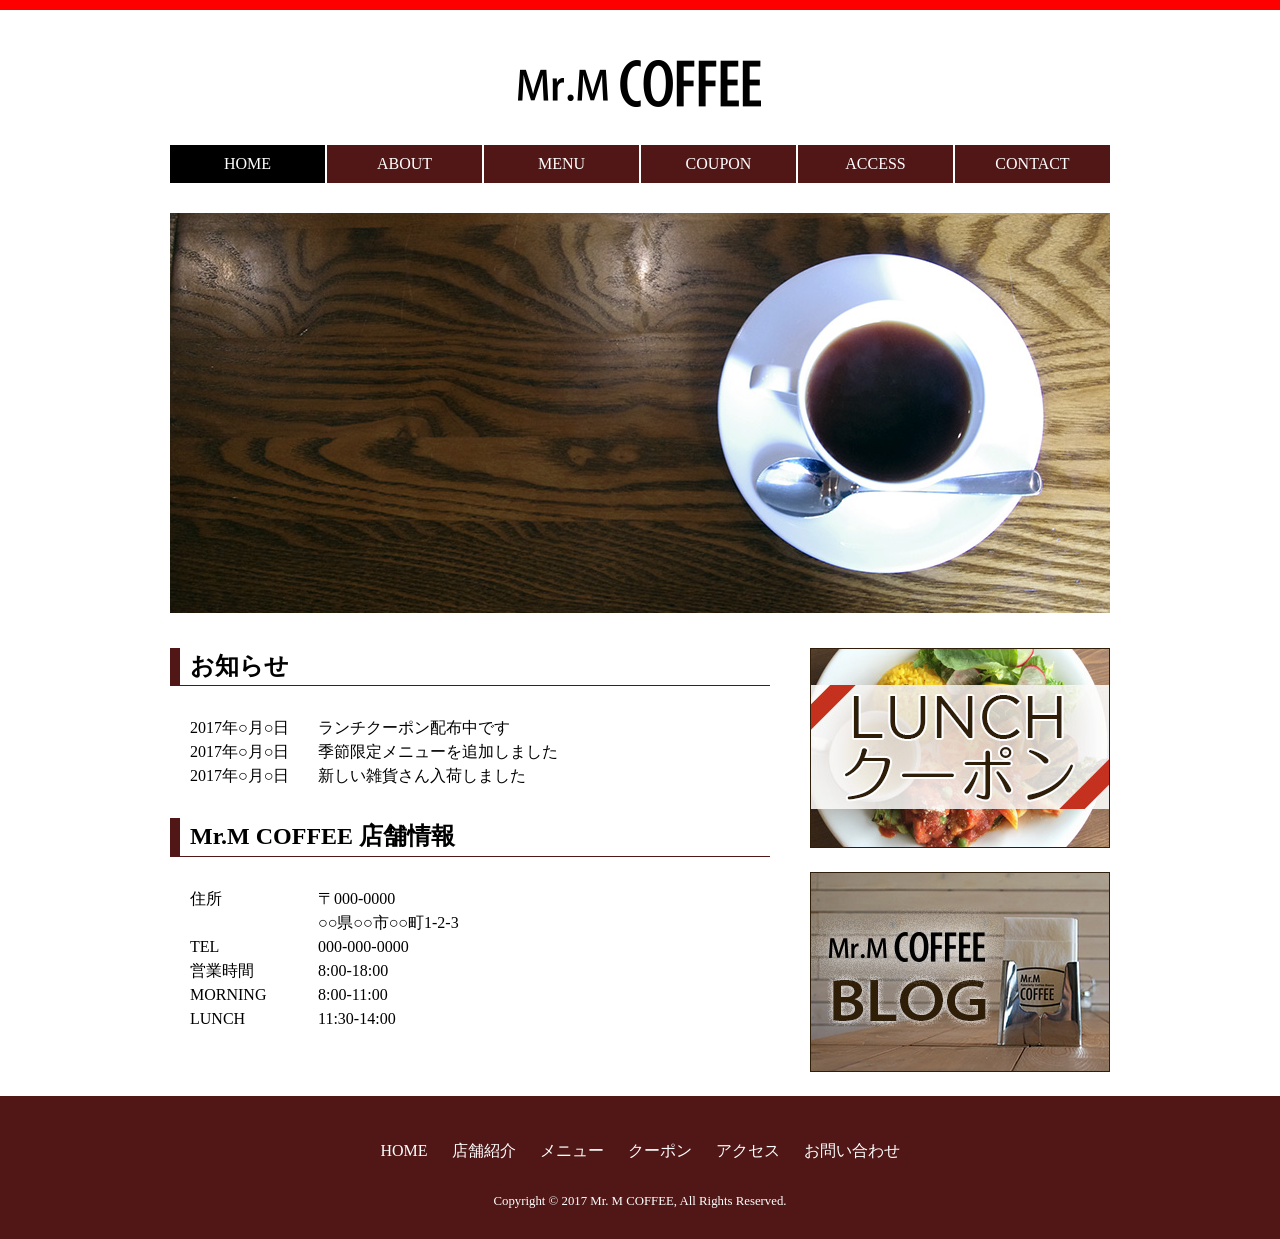
<file: index.html>
<!doctype html>
<html lang="ja">
<head>
    <meta name="viewport" content="width=device-width, initial-scale=1">
  <meta charset="utf-8">
  <title>カフェ Mr. M COFFEE（ミスターエムコーヒー）</title>
  <meta name="keywords" content="カフェ, Mr. M, COFFEE, ミスターエム, コーヒー, ○○県, ○○市, ランチ, 喫茶店">
  <meta name="description" content="○○県○○市のカフェ「Mr. M COFFEE」のサイト。豆にこだわった美味しいコーヒーが飲めるカフェ。ワンプレートランチも好評です。">
  <link rel="stylesheet" href="css/normalize.css">
  <link rel="stylesheet" href="css/style.css">
</head>
<body id="home">
<!-- ヘッダー -->
<header id="top">
  <h1><a href="index.html"><img src="images/logo.png" alt="カフェ Mr. M COFFEE"></a></h1>
  <nav>
    <ul class="clearfix">
      <li class="current"><a href="index.html">HOME</a></li>
      <li><a href="about.html">ABOUT</a></li>
      <li><a href="menu.html">MENU</a></li>
      <li><a href="coupon.html">COUPON</a></li>
      <li><a href="access.html">ACCESS</a></li>
      <li><a href="contact.html">CONTACT</a></li>
    </ul>
  </nav>
</header>
<!-- /ヘッダー --> 
<!-- メイン -->
<main class="clearfix">
<!-- メインビジュアル -->
<div id="main_visual">
    <img src="images/main_visual.jpg" alt="カフェ Mr. M COFFEE（ミスターエムコーヒー）店主こだわりの美味しいコーヒー">
</div>
<!-- /メインビジュアル -->
    <div id="main_content">
    <section id="news">
         <h2>お知らせ</h2>
        <dl>
            <dt>2017年○月○日</dt><dd>ランチクーポン配布中です</dd>
            <dt>2017年○月○日</dt><dd>季節限定メニューを追加しました</dd>
            <dt>2017年○月○日</dt><dd>新しい雑貨さん入荷しました</dd>
        </dl>
    </section>
    <section id="info">
        <h2>Mr.M COFFEE 店舗情報</h2>
        <dl>
            <dt>住所</dt>	
            <dd>〒000-0000<br>○○県○○市○○町1-2-3</dd>
            <dt>TEL</dt>	<dd>000-000-0000</dd>
            <dt>営業時間</dt>	<dd>8:00-18:00</dd>
            <dt>MORNING</dt>	<dd>8:00-11:00</dd>
            <dt>LUNCH</dt>	<dd>11:30-14:00</dd>
        </dl>
    </section>
    </div>
<!-- バナー -->
    <section id="banner">
        <ul>
            <li><a href="coupon.html"><img src="images/banner01.jpg" ></a></li>
            <li><a><img src="images/banner02.jpg" alt="Mr. M COFFEEブログ"</a></li>
        </ul>
    </section>
<!-- /バナー -->
</main>
<!-- /メイン --> 
<!-- フッター -->
<footer>
  <ul>
    <li><a href="index.html">HOME</a></li>
    <li><a href="about.html">店舗紹介</a></li>
    <li><a href="menu.html">メニュー</a></li>
    <li><a href="coupon.html">クーポン</a></li>
    <li><a href="access.html">アクセス</a></li>
    <li><a href="contact.html">お問い合わせ</a></li>
  </ul>
  <small>Copyright &copy; 2017 Mr. M COFFEE, All Rights Reserved.</small>
</footer>
<!-- /フッター -->
</body>
</html>
</file>
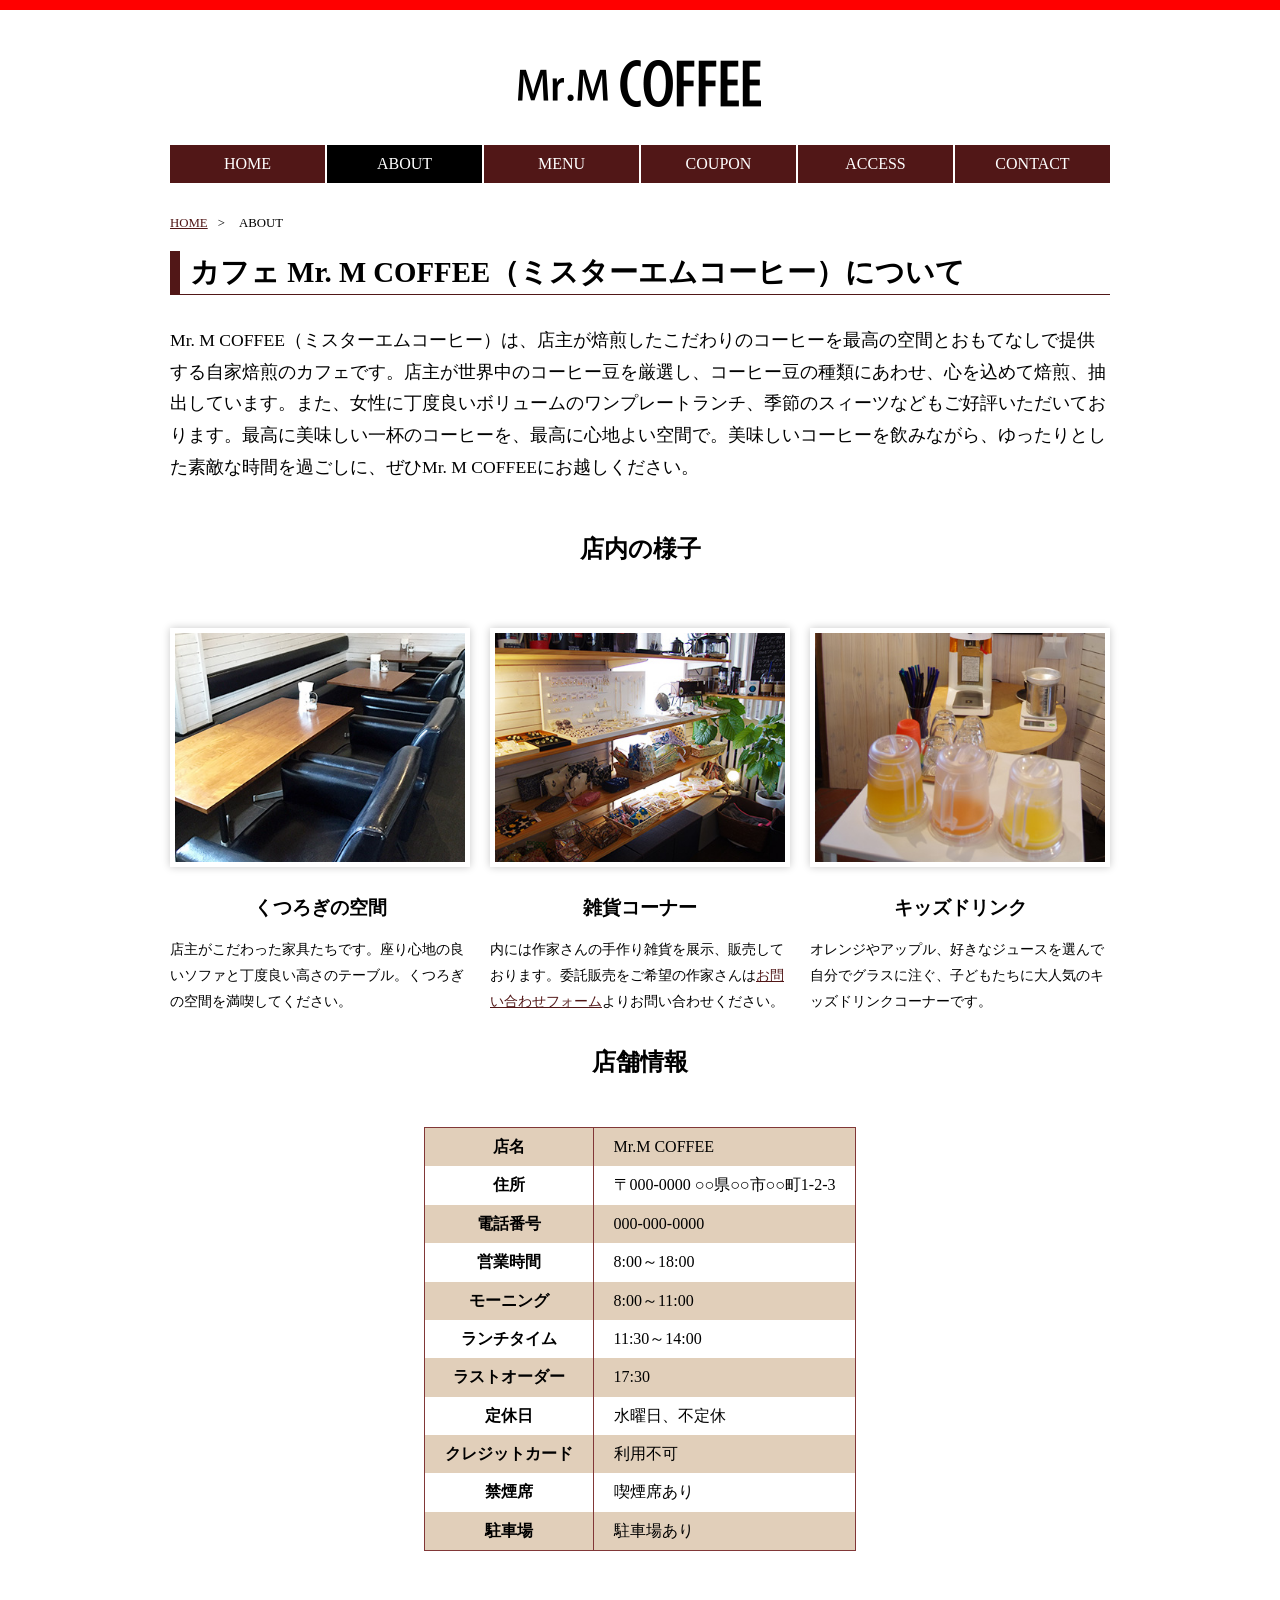
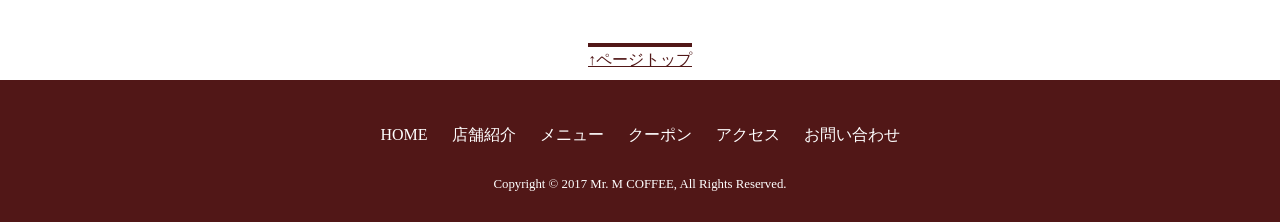
<file: about.html>
<!doctype html>
<html lang="ja">
<head>
    <meta name="viewport" content="width=device-width, initial-scale=1">
  <meta charset="utf-8">
  <title>ABOUT｜カフェ Mr. M COFFEE（ミスターエムコーヒー）</title>
  <meta name="keywords" content="カフェ, Mr. M, COFFEE, ミスターエム, コーヒー, ○○県, ○○市, ランチ, 喫茶店, 店舗紹介, 店舗情報, 定休日, 営業時間">
  <meta name="description" content="○○県○○市のカフェ「Mr. M COFFEE」について。店主のこだわり、店内の雰囲気などを紹介しています。">
  <link rel="stylesheet" href="css/normalize.css">
  <link rel="stylesheet" href="css/style.css">
  </head>
<body>
<!-- ヘッダー -->
<header id="top">
  <h1><a href="index.html"><img src="images/logo.png" alt="カフェ Mr. M COFFEE"></a></h1>
  <nav>
    <ul class="clearfix">
      <li><a href="index.html">HOME</a></li>
      <li class="current"><a href="about.html">ABOUT</a></li>
      <li><a href="menu.html">MENU</a></li>
      <li><a href="coupon.html">COUPON</a></li>
      <li><a href="access.html">ACCESS</a></li>
      <li><a href="contact.html">CONTACT</a></li>
    </ul>
  </nav>
</header>
<!-- /ヘッダー --> 
<!-- メイン -->
<main>
  <ol id="topic_path">
    <li><a href="index.html">HOME</a></li>
    <li>ABOUT</li>
  </ol>
  <article>
  
      <h1>カフェ Mr. M COFFEE（ミスターエムコーヒー）について</h1>
      <p class="lead">Mr. M COFFEE（ミスターエムコーヒー）は、店主が焙煎したこだわりのコーヒーを最高の空間とおもてなしで提供する自家焙煎のカフェです。店主が世界中のコーヒー豆を厳選し、コーヒー豆の種類にあわせ、心を込めて焙煎、抽出しています。また、女性に丁度良いボリュームのワンプレートランチ、季節のスィーツなどもご好評いただいております。最高に美味しい一杯のコーヒーを、最高に心地よい空間で。美味しいコーヒーを飲みながら、ゆったりとした素敵な時間を過ごしに、ぜひMr. M COFFEEにお越しください。</p>

    <section id="inside" class="clearfix">
        <h2>店内の様子</h2>
        <div class="box">
            <p class="photo"><img src="images/about01.jpg" alt="ミスターエムコーヒーの店内。丁度良い高さのテーブルと座り心地の良いソファ"></p>
            <h3>くつろぎの空間</h3>
            <p>店主がこだわった家具たちです。座り心地の良いソファと丁度良い高さのテーブル。くつろぎの空間を満喫してください。</p>
        </div>
        <div class="box">
            <p class="photo"><img src="images/about02.jpg" alt="ポーチやバッグなどおしゃれで可愛いハンドメイド作品たち"></p>
            <h3>雑貨コーナー</h3>
            <p>内には作家さんの手作り雑貨を展示、販売しております。委託販売をご希望の作家さんは<a href="contact">お問い合わせフォーム</a>よりお問い合わせください。</p>
        </div>
        <div class="box">
            <p class="photo"><img src="images/about03.jpg" alt="キッズドリンクコーナーで自由におかわり"></p>
            
            <h3>キッズドリンク</h3>
            <p>オレンジやアップル、好きなジュースを選んで自分でグラスに注ぐ、子どもたちに大人気のキッズドリンクコーナーです。</p>
        </div>
      </section>
      <section id="shop_info">
          <table>
              <h2>店舗情報</h2>
              <tr>
                  <th>店名</th>	<td>Mr.M COFFEE</td>
              </tr>
              <tr>
                  <th>住所</th>	<td>〒000-0000 ○○県○○市○○町1-2-3</td>
              </tr>
              <tr>
                  <th>電話番号</th>	<td>000-000-0000</td>
              </tr>
              <tr>
                  <th>営業時間</th>	<td>8:00～18:00</td>
              </tr>
              <tr>
                  <th>モーニング</th>	<td>8:00～11:00</td>
              </tr>
              <tr>
                  <th>ランチタイム</th>	<td>11:30～14:00</td>
              </tr>
              <tr>
                  <th>ラストオーダー</th>	<td>17:30</td>
              </tr>
              <tr>
                  <th>定休日</th>	<td>水曜日、不定休</td>
              </tr>
              <tr>
                  <th>クレジットカード</th>	<td>利用不可</td>
              </tr>
              <tr>
                  <th>禁煙席</th>	<td>喫煙席あり</td>
              </tr>
              <tr>
                  <th>駐車場</th>	<td>駐車場あり</td>
              </tr>
          </table>
      </section>
  </article>
  <p class="page_top"><a href="#top">ページトップ</a></p>
</main>
<!-- /メイン --> 
<!-- フッター -->
<footer>
  <ul>
    <li><a href="index.html">HOME</a></li>
    <li><a href="about.html">店舗紹介</a></li>
    <li><a href="menu.html">メニュー</a></li>
    <li><a href="coupon.html">クーポン</a></li>
    <li><a href="access.html">アクセス</a></li>
    <li><a href="contact.html">お問い合わせ</a></li>
  </ul>
  <small>Copyright &copy; 2017 Mr. M COFFEE, All Rights Reserved.</small>
</footer>
<!-- /フッター -->
</body>
</html>
</file>
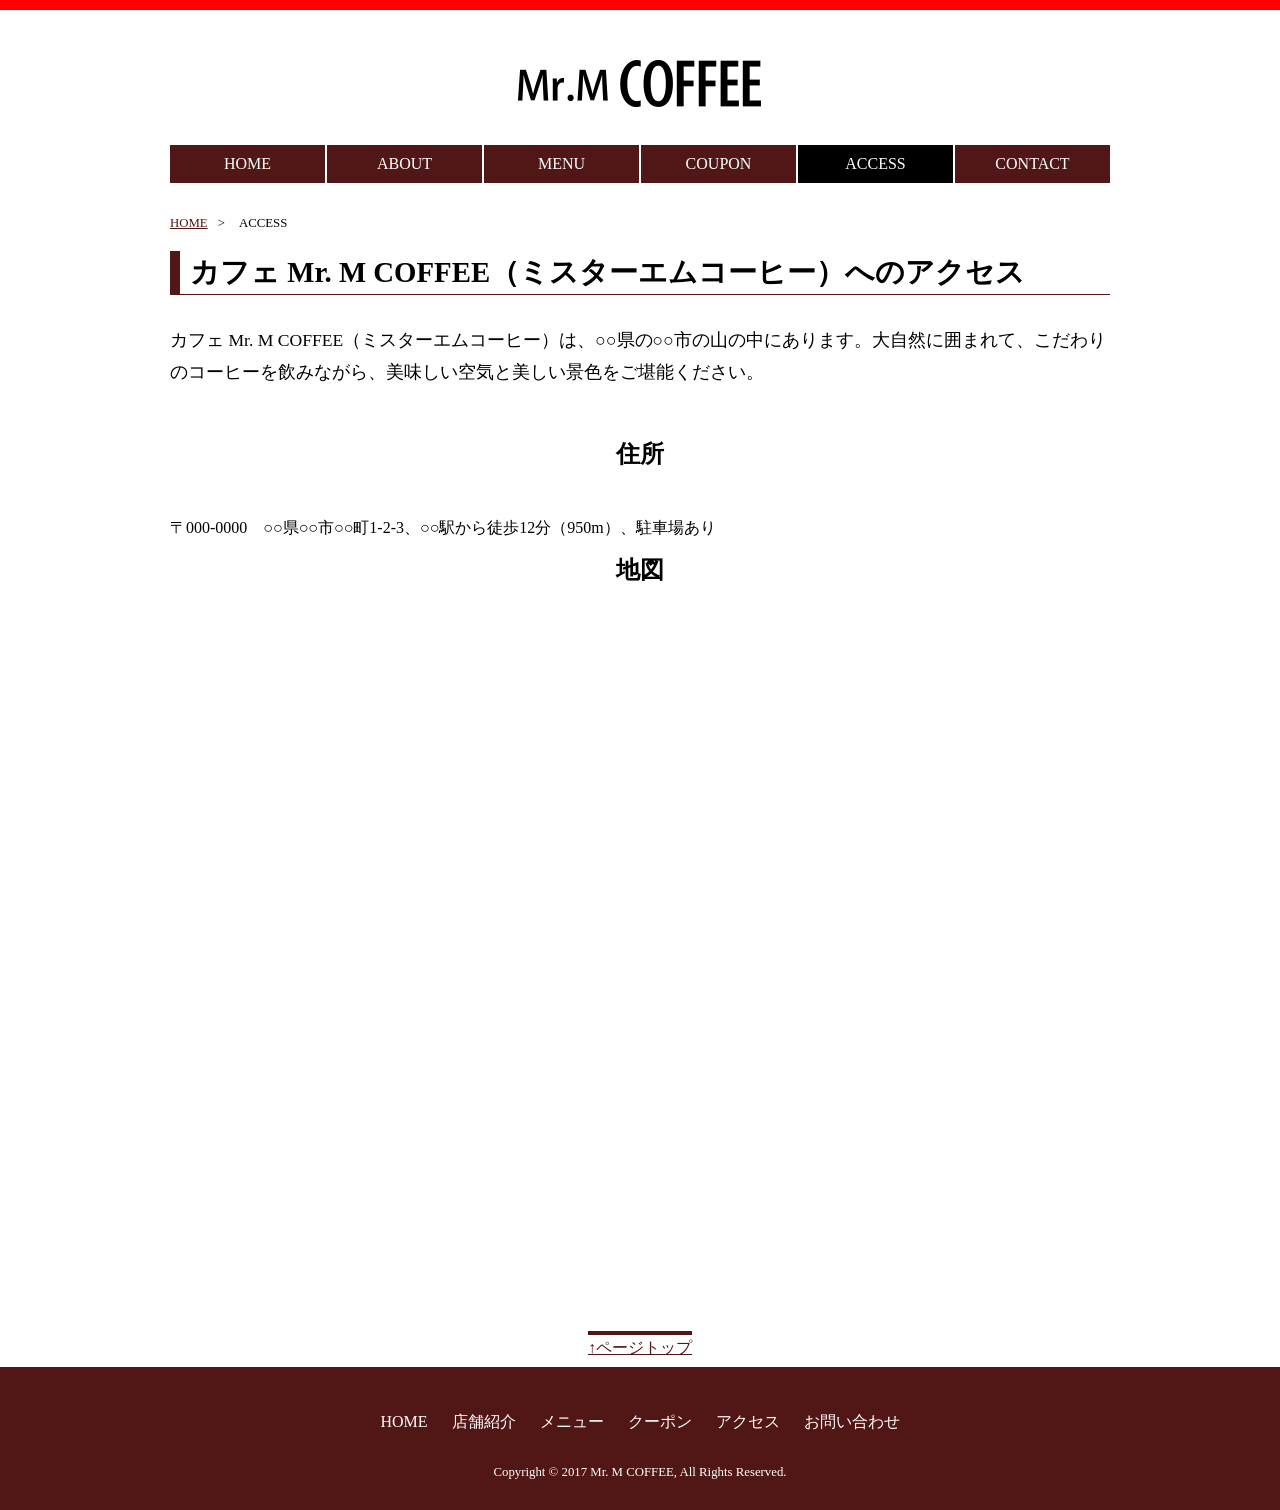
<file: access.html>
<!doctype html>
<html lang="ja">
<head>
    <meta name="viewport" content="width=device-width, initial-scale=1">
  <meta charset="utf-8">
  <title>ACCESS｜カフェ Mr. M COFFEE（ミスターエムコーヒー）</title>
  <meta name="keywords" content="カフェ, Mr. M, COFFEE, ミスターエム, コーヒー, ○○県, ○○市, ランチ, 喫茶店, アクセス, 住所, 駐車場">
  <meta name="description" content="○○県○○市のカフェ「Mr. M COFFEE」への地図、アクセス情報です。">
  <link rel="stylesheet" href="css/normalize.css">
  <link rel="stylesheet" href="css/style.css">
</head>
<body id="access">
<!-- ヘッダー -->
<header id="top">
  <h1><a href="index.html"><img src="images/logo.png" alt="カフェ Mr. M COFFEE"></a></h1>
  <nav>
    <ul  class="clearfix">
      <li><a href="index.html">HOME</a></li>
      <li><a href="about.html">ABOUT</a></li>
      <li><a href="menu.html">MENU</a></li>
      <li><a href="coupon.html">COUPON</a></li>
      <li class="current"><a href="access.html">ACCESS</a></li>
      <li><a href="contact.html">CONTACT</a></li>
    </ul>
  </nav>
</header>
<!-- /ヘッダー --> 
<!-- メイン -->
<main>
  <ol id="topic_path">
    <li><a href="index.html">HOME</a></li>
    <li>ACCESS</li>
  </ol>
  <article>
    <h1>カフェ Mr. M COFFEE（ミスターエムコーヒー）へのアクセス</h1>
    <p class="lead">カフェ Mr. M COFFEE（ミスターエムコーヒー）は、○○県の○○市の山の中にあります。大自然に囲まれて、こだわりのコーヒーを飲みながら、美味しい空気と美しい景色をご堪能ください。</p>
    <section>
      <h2>住所</h2>
      <p>〒000-0000　○○県○○市○○町1-2-3、○○駅から徒歩12分（950m）、駐車場あり</p>
    </section>
    <section>
      <h2>地図</h2>
<!-- Google Map -->
        <iframe src="https://www.google.com/maps/embed?pb=!1m18!1m12!1m3!1d2972.3720835790696!2d140.76696869999995!3d41.8418174!2m3!1f0!2f0!3f0!3m2!1i1024!2i768!4f13.1!3m3!1m2!1s0x5f9ef614be0167fd%3A0xeb80e0a1e144c3d3!2z5YWs56uL44Gv44GT44Gg44Gm5pyq5p2l5aSn5a2m!5e0!3m2!1sja!2sjp!4v1549343443279" width="940" height="600" frameborder="0" style="border:0" allowfullscreen></iframe>
<!-- /Google Map -->
    </section>
  </article>
  <p class="page_top"><a href="#top">ページトップ</a></p>
</main>
<!-- /メイン --> 
<!-- フッター -->
<footer>
  <ul>
    <li><a href="index.html">HOME</a></li>
    <li><a href="about.html">店舗紹介</a></li>
    <li><a href="menu.html">メニュー</a></li>
    <li><a href="coupon.html">クーポン</a></li>
    <li><a href="access.html">アクセス</a></li>
    <li><a href="contact.html">お問い合わせ</a></li>
  </ul>
  <small>Copyright &copy; 2017 Mr. M COFFEE, All Rights Reserved.</small>
</footer>
<!-- /フッター -->
</body>
</html>
</file>
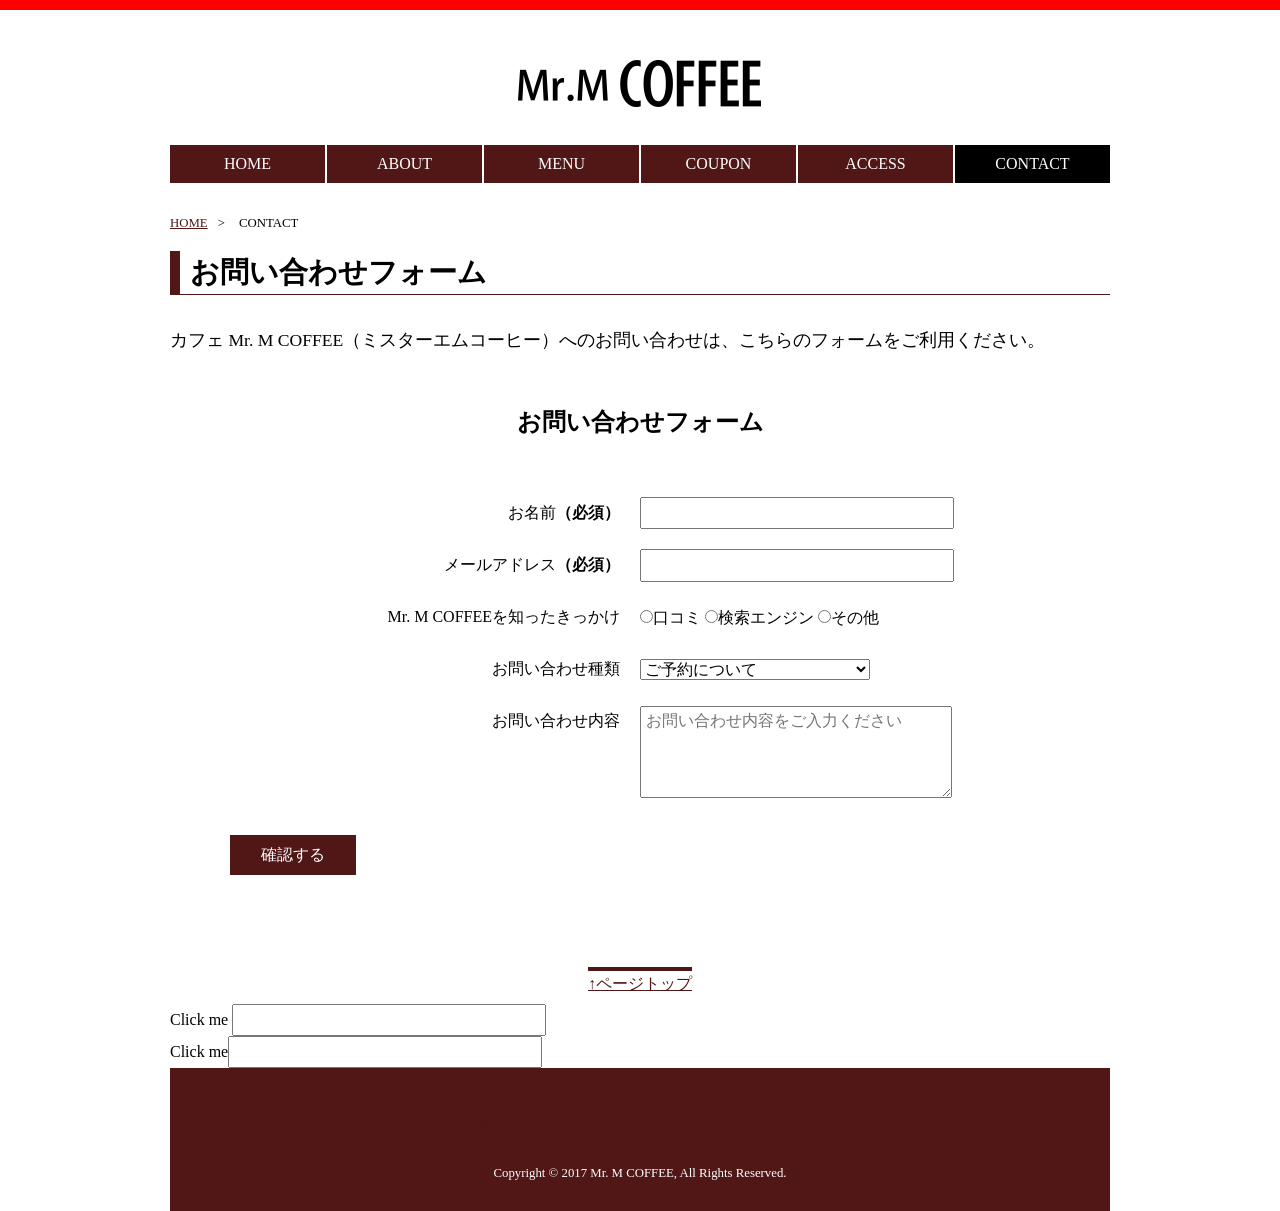
<file: contact.html>
<!doctype html>
<html lang="ja">
<head>
  <meta name="viewport" content="width=device-width, initial-scale=1">
  <meta charset="utf-8">
  <title>CONTACT｜カフェ Mr. M COFFEE（ミスターエムコーヒー）</title>
  <meta name="keywords" content="カフェ, Mr. M, COFFEE, ミスターエム, コーヒー, ○○県, ○○市, ランチ, 喫茶店, お問い合わせ, 問合せ, 問い合せ">
  <meta name="description" content="○○県○○市のカフェ「Mr. M COFFEE」へのお問い合わせフォームです。">
  <link rel="stylesheet" href="css/normalize.css">
  <link rel="stylesheet" href="css/style.css">
</head>
<body id="contact">
<!-- ヘッダー -->
<header id="top">
  <h1><a href="index.html"><img src="images/logo.png" alt="カフェ Mr. M COFFEE"></a></h1>
  <nav>
    <ul  class="clearfix">
      <li><a href="index.html">HOME</a></li>
      <li><a href="about.html">ABOUT</a></li>
      <li><a href="menu.html">MENU</a></li>
      <li><a href="coupon.html">COUPON</a></li>
      <li><a href="access.html">ACCESS</a></li>
      <li class="current"><a href="contact.html">CONTACT</a></li>
    </ul>
  </nav>
</header>
<!-- /ヘッダー --> 
<!-- メイン -->
<main>
  <ol id="topic_path">
    <li><a href="index.html">HOME</a></li>
    <li>CONTACT</li>
  </ol>
  <article>
    <h1>お問い合わせフォーム</h1>
    <p class="lead">カフェ Mr. M COFFEE（ミスターエムコーヒー）へのお問い合わせは、こちらのフォームをご利用ください。</p>
    <section>
      <h2>お問い合わせフォーム</h2>
        <form action="mail.php" method="post">
        <dl class="clearfix">
            <dt><label for="name">お名前</label><strong>（必須）</strong></dt>	
            <dd><input type="text" name="name" id="name" required></dd>
            
            <dt><label for="email">メールアドレス</label><strong>（必須）</strong></dt>	
            <dd><input type="email" name="email" id="email" required></dd>
            
            <dt>Mr. M COFFEEを知ったきっかけ</dt>	
            <dd>
                <lavel><input type="radio" value="answer1" name="questionnaire">口コミ</lavel>
                <lavel><input type="radio" value="answer2" name="questionnaire">検索エンジン</lavel>
                <lavel><input type="radio" value="answer3" name="questionnaire">その他</lavel>
                
            </dd>
            <dt><lavel for="category">お問い合わせ種類</lavel></dt>	
            <dd>
                <select name="category" id="category">
                    <option value="cateory1">ご予約について</option>
                    <option value="cateory1">委託販売について</option>
                    <option value="cateory1">その他お問い合わせについて</option>
                【select:ご予約について・委託販売について・その他のお問い合わせ】
                </select>
            </dd>
            <dt><label for="message">お問い合わせ内容</label></dt>	
            <dd><textarea id="message" name="message" close="40" rows="5" placeholder="お問い合わせ内容をご入力ください"></textarea>
            </dd>
        </dl>
            <p class="buttun"><input type="submit" value="確認する"></p>
        </form>
    </section>
      
      
      
    
      
      
  </article>
  <p class="page_top"><a href="#top">ページトップ</a></p>
    
    <section id="extra">  
        <div><label for="name">Click me</label>
            <input type="text" name="name" id="name">
        </div>
        <div>
            <label>Click me<input type="text" name="name2" id="name2"></label>
        </div>      
            
            
    </section> 
<!-- /メイン --> 
<!-- フッター -->
<footer>
  <ul>
    <li><a href="index.html">HOME</a></li>
    <li><a href="about.html">店舗紹介</a></li>
    <li><a href="menu.html">メニュー</a></li>
    <li><a href="coupon.html">クーポン</a></li>
    <li><a href="access.html">アクセス</a></li>
    <li><a href="contact.html">お問い合わせ</a></li>
  </ul>
  <small>Copyright &copy; 2017 Mr. M COFFEE, All Rights Reserved.</small>
</footer>
<!-- /フッター -->
</body>
</html>
</file>
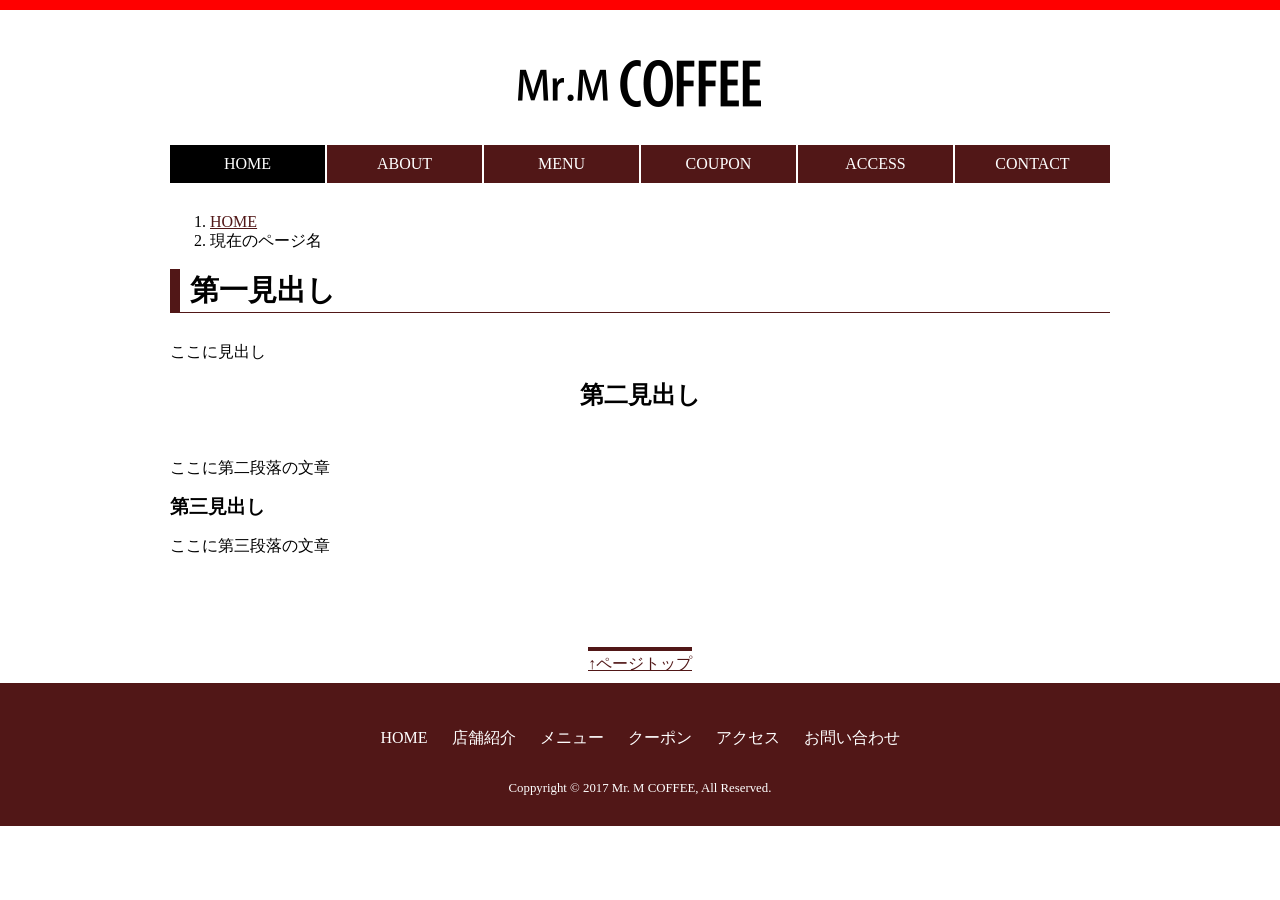
<file: template.html>
<!DOCTYPE HTML>
<html lang="ja">
    <head>
        <meta name="viewport" content="width=device-width, initial-scale=1">
        <meta charset="utf-8">
        <title>カフェ　Mr. M COFFEE（ミスターエムコーヒー）</title>
        <meta name="keywords" content="カフェ,コーヒー,ランチ,北海道,帯広市">
        <meta name="description" content="北海道帯広市のカフェ「Mr.M COFFEE」のサイト。豆にこだわったおいしいコーヒーが飲めるカフェ。ワンプレートランチも好評です。">
        <link rel="stylesheet" href="css/normalize.css">
        <link rel="stylesheet" href="css/style.css">
    </head>
    <body>
        <header id="top">
            <h1><a href="index.html"><img src="images/logo.png" alt="カフェ Mr. M COFFEE"></a></h1>
            <nav>
                <ul class="clearfix">
                    <li class="current"><a href="index.html">HOME</a></li>
                    <li><a href="about.html">ABOUT</a></li>
                    <li><a href="menu.html">MENU</a></li>
                    <li><a href="cupon.html">COUPON</a></li>
                    <li><a href="access.html">ACCESS</a></li>
                    <li><a href="contact.html">CONTACT</a></li>
                </ul>
            </nav>
        </header>
        
        <main>
            <ol id="topic_touch">
                <li><a href="index.html">HOME</a></li>
                <li>現在のページ名</li>
            </ol>
            <article>
                <h1>第一見出し</h1>
                <p classs="lead">ここに見出し</p>
                
                <section>
                    <h2>第二見出し</h2>
                    <p>ここに第二段落の文章</p>
                    <section>
                    <h3>第三見出し</h3>
                    <p>ここに第三段落の文章</p>
                </section>
                </section>
            </article>
            <p class="page_top"><a href="#top">ページトップ</a></p>
        </main>
        <footer>
            <ul>
                <li><a href="index.html">HOME</a></li>
                <li><a href="about.html">店舗紹介</a></li>
                <li><a href="menu.html">メニュー</a></li>
                <li><a href="cupon.html">クーポン</a></li>
                <li><a href="access.html">アクセス</a></li>
                <li><a href="contact.html">お問い合わせ</a></li>
            </ul>
            <small>Coppyright &copy; 2017 Mr. M COFFEE, All Reserved.</small>
        </footer>
    </body>
</html>
</file>
<file: css/style.css>
@charset "utf-8";/*文字コード指定*/



body{
    font-family: "Yu mincho",YuMincho,serif;
}


header{
    border-top: 10px solid red;
}

header h1{
    margin: 50px 0 30px 0;
    text-align: center;
}

header nav ul{
   /* position:fixed;
    top: 0;
    left: 0;*/
    width:940px;
    padding-left: 0;
    margin: 0 auto 30px auto;
    list-style-type: none;
}

header nav ul li{
    width: 155px;
    margin-right: 2px;
    float: left;
    text-align: center;
}

header nav ul li:last-child{
    margin-right: 0;
}

.clearfix:after{
    content:"";
    display:block;
    clear:both;
}

header nav ul li a{
    text-decoration: none;
    background-color: #511717;
    color: #fff;
    padding: 10px 0;
    display: block;
}

header nav ul li a:hover, header nav ul li a:active, header nav ul li.current a{
    background-color: #000;
}


main{
    width: 940px;
    margin: 0 auto;
}

#main_visual{
    margin-bottom: 30px;
}

#main_content{
    width: 600px;
    float: left;
}



#banner{
    width: 300px;
    float: right;
}

#banner ul{
    margin: 0;
    padding: 0;
     list-style-type: none;
}

#banner ul li{
    margin-bottom: 20px;
}


#topic_path{
    padding-left:0;
    /*ol要素は左パディングが設定されているので初期化する*/
}

#topic_path li{
    list-style-type: none;
    display: inline;
    font-size: 80%;
}

#topic_path li:after{
    padding: 0 10px;
    content: "\003E"
}

#topic_path li:last-child:after{
    content: none;
}

main a:link,main a:visited{
    color: #511717
}

main h1{
    border-left: 10px solid #511717;
    border-bottom: 1px solid #511717;
    padding: 5px 10px;
    margin-bottom: 30px;
    font-size: 1.8em;
}

main h2{
    font-size: 1.5em;
    text-align: center;
    position: relative;
    margin-bottom: 50px;
}


/*about*/
.lead2{
    line-height: 2em;
    text-align: center;
}

.box{
    width: 300px;
    margin-right: 20px;
    float: left;
}

.box:last-child{
    margin-right: 0;
}

.box img{
    width: 300px;
    height: auto;
    display: block;
    border: 5px solid #fff;
    box-sizing: border-box;
    /*幅の算出にボーダーをふくめる*/
    box-shadow: 0 0 8px rgba(0,0,0,0.22);
    /*影を付ける*/
}

p.photo{
    margin-bottom: 30px;
}

.box h3{
    text-align: center;    
} 

#inside p{
    font-size: 0.9em;
    line-height: 1.8;
}

table{
    border-collapse:collapse;
    margin: 0 auto 30px;
    border: 1px solid #813737;
}

table th, table td{
    padding: 10px 20px;
}

table th{
    border-right: 1px solid #813737;
}

table tr:nth-child(odd){
    /*oddは奇数evenは偶数,()のなかの数値で指定を変えていく*/
    background-color: #E1CFBA;
}


footer{
    background-color: #511717;
    color: #fff;
    padding: 30px 0;
    text-align: center;
    
}

#home h2{
    
    text-align: left;
      border-left: 10px solid #511717;
    border-bottom: 1px solid #511717;
    padding: 5px 10px;
    margin-top: 0;
    margin-bottom: 30px;
    font-size: 1.5em;
}

#home h2:before,#home h2:after{
    border-top: none;
}


.page_top{
    text-align: center;
    margin-top: 100px;
    margin-bottom: 10px;
    
}

.page_top a{
    padding-top: 4px;
    border-top: 4px solid #511717;
}

.page_top a:link,.page_top a:visitedt{
    color: #511717
        text-decoration:none;
}

.page_top a:before{
    content: "↑";
}

.lead{
    line-height: 1.8em;
    margin-bottom: 3em;
    font-size: 110%;
}

#news dl, #info dl{
    margin-left: 20px;
    margin-bottom: 30px;
}

#news dt, #info dt,#news dd, #info dd{
    line-height: 1.5;
}

#news dt, #info dt{
    width: 8em;
    float: left;
}

#news dd, #info dd{
    margin-left: 8em;
}

/*contact*/
#contact form{
    width: 820px;
    margin: 0 auto;
}

#contact dl dt,#contact dl dd{
    line-height: 2em;
    margin-left: 0;
}

#contact dl dt{
    width: 380px;
    float: left;
    text-align: right;
    padding:10px;
}

#contact dl dd{
    width: 400px;
    float: right;
    padding: 10px;
}

#contact input[type="text"],#contact input[type="email"],#contact textarea{
    padding: 5px;
    width: 300px;
}

#contact textarea{
    height:5em;
}

#contact .button{
    text-align: center;
}

#contact input[type="submit"]{
    background-color: #511717;
    color: #fff;
    padding: 10px 30px;
    font-family: "Yu Gothic",YuGothic, sans-serif;
    border: 1px solid #511717;
    cursor: pointer;
}


footer ul{
    z-index: 0; 
    padding: 0;
    margin-bottom: 30px;
}

footer ul li{
    display: inline;
    margin: 0 10px;
}

footer ul li a{
    color: #fff;
}

footer ul li a:link,footer ul li a:visited{
    text-decoration: none;
        
}

footer ul li a:hover,footer ul li a:active{
    text-decoration: underline;
}

@media screen and(max-width: 767px){
    img{
        max-width: 100%;
        height: auto;
    }
    header, main,#main_content,#banner,header nav ul{
        width: 100%;
    }
    header nav ul li{
        margin-right: 0;
        width: 50%;
        border: 1px solid #fff;
        box-sizing: border-box;
    }
    main{
        padding: 0 15ox;
        box-sizing: border-box;
    }
    #banner{
        float: none;
        text-align: center;
    }
    footer{
        padding-top:20px; 
    }
    footer ul{
        display: none;
    }
}
</file>
